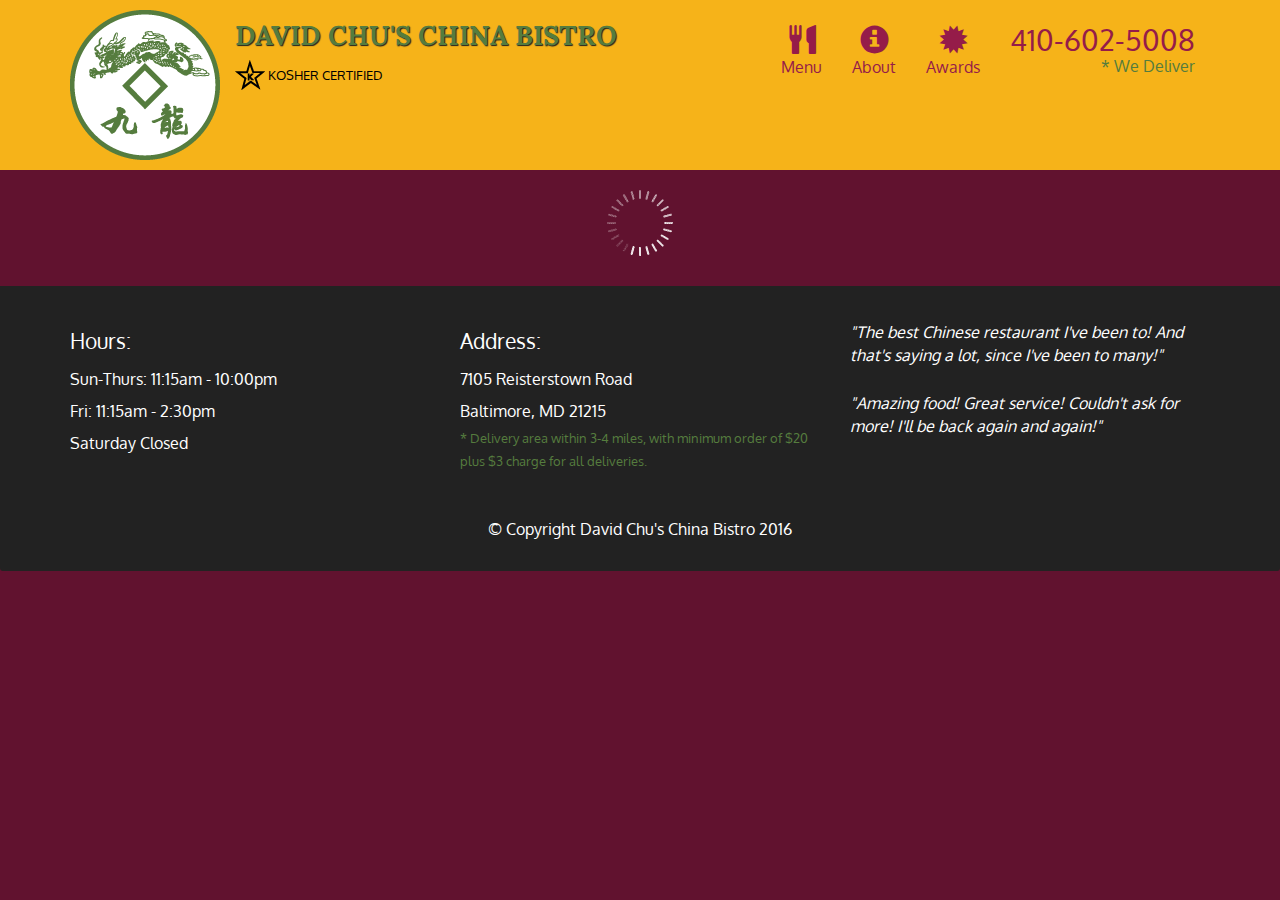
<file: module 5_solution/index.html>
<!doctype html>
<html lang="en">
  <head>
    <meta charset="utf-8">
    <meta http-equiv="X-UA-Compatible" content="IE=edge">
    <meta name="viewport" content="width=device-width, initial-scale=1">
    <title>David Chu's China Bistro</title>
    <link rel="stylesheet" href="css/bootstrap.min.css">
    <link rel="stylesheet" href="css/styles.css">
    <link href='https://fonts.googleapis.com/css?family=Oxygen:400,300,700' rel='stylesheet' type='text/css'>
    <link href='https://fonts.googleapis.com/css?family=Lora' rel='stylesheet' type='text/css'>
  </head>
<body>
  <header>
    <nav id="header-nav" class="navbar navbar-default">
      <div class="container">
        <div class="navbar-header">
          <a href="index.html" class="pull-left visible-md visible-lg">
            <div id="logo-img" alt="Logo image"></div>
          </a>

          <div class="navbar-brand">
            <a href="index.html"><h1>David Chu's China Bistro</h1></a>
            <p>
              <img src="images/star-k-logo.png" alt="Kosher certification">
              <span>Kosher Certified</span>
            </p>
          </div>

          <button id="navbarToggle" type="button" class="navbar-toggle collapsed" data-toggle="collapse" data-target="#collapsable-nav" aria-expanded="false">
            <span class="sr-only">Toggle navigation</span>
            <span class="icon-bar"></span>
            <span class="icon-bar"></span>
            <span class="icon-bar"></span>
          </button>
        </div>
        
        <div id="collapsable-nav" class="collapse navbar-collapse">
           <ul id="nav-list" class="nav navbar-nav navbar-right">
            <li id="navHomeButton" class="visible-xs active">
              <a href="index.html">
                <span class="glyphicon glyphicon-home"></span> Home</a>
            </li>
            <li id="navMenuButton">
              <a href="#" onclick="$dc.loadMenuCategories();">
                <span class="glyphicon glyphicon-cutlery"></span><br class="hidden-xs"> Menu</a>
            </li>
            <li>
              <a href="#">
                <span class="glyphicon glyphicon-info-sign"></span><br class="hidden-xs"> About</a>
            </li>
            <li>
              <a href="#">
                <span class="glyphicon glyphicon-certificate"></span><br class="hidden-xs"> Awards</a>
            </li>
            <li id="phone" class="hidden-xs">
              <a href="tel:410-602-5008">
                <span>410-602-5008</span></a><div>* We Deliver</div>
            </li>
          </ul><!-- #nav-list -->
        </div><!-- .collapse .navbar-collapse -->
      </div><!-- .container -->
    </nav><!-- #header-nav -->
  </header>

  <div id="call-btn" class="visible-xs">
    <a class="btn" href="tel:410-602-5008">
    <span class="glyphicon glyphicon-earphone"></span>
    410-602-5008
    </a>
  </div>
  <div id="xs-deliver" class="text-center visible-xs">* We Deliver</div>

  <div id="main-content" class="container"></div>

  <footer class="panel-footer">
    <div class="container">
      <div class="row">
        <section id="hours" class="col-sm-4">
          <span>Hours:</span><br>
          Sun-Thurs: 11:15am - 10:00pm<br>
          Fri: 11:15am - 2:30pm<br>
          Saturday Closed
          <hr class="visible-xs">
        </section>
        <section id="address" class="col-sm-4">
          <span>Address:</span><br>
          7105 Reisterstown Road<br>
          Baltimore, MD 21215
          <p>* Delivery area within 3-4 miles, with minimum order of $20 plus $3 charge for all deliveries.</p>
          <hr class="visible-xs">
        </section>
        <section id="testimonials" class="col-sm-4">
          <p>"The best Chinese restaurant I've been to! And that's saying a lot, since I've been to many!"</p>
          <p>"Amazing food! Great service! Couldn't ask for more! I'll be back again and again!"</p>
        </section>
      </div>
      <div class="text-center">&copy; Copyright David Chu's China Bistro 2016</div>
    </div>
  </footer>

  <!-- jQuery (Bootstrap JS plugins depend on it) -->
  <script src="js/jquery-2.1.4.min.js"></script>
  <script src="js/bootstrap.min.js"></script>
  <script src="js/ajax-utils.js"></script>
  <script src="js/script.js"></script>
</body>
</html>
</file>
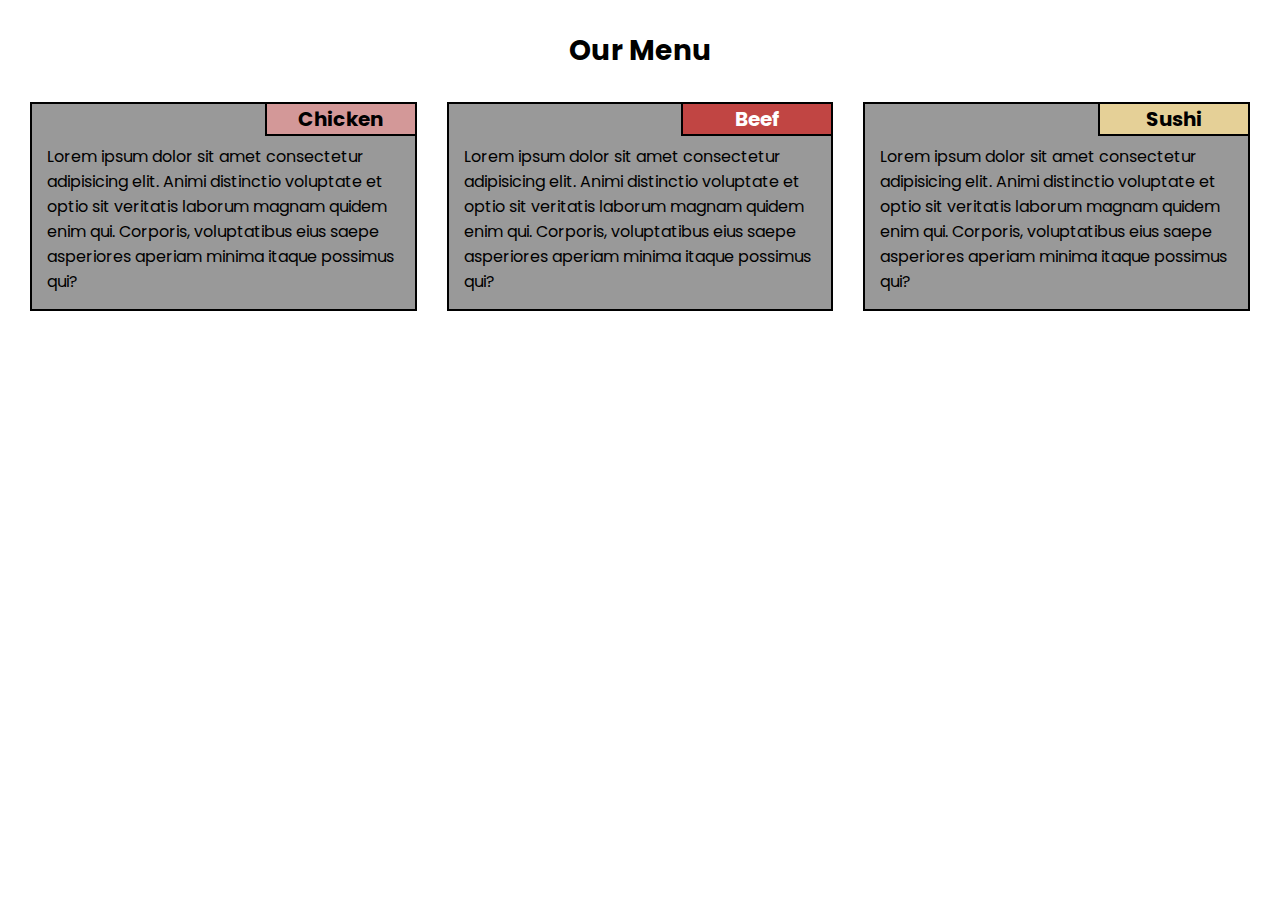
<file: module2_solution/index.html>
<!DOCTYPE html>
<html lang="en">
<head>
    <meta charset="UTF-8">
    <meta http-equiv="X-UA-Compatible" content="IE=edge">
    <meta name="viewport" content="width=device-width, initial-scale=1.0">
    <link rel="preconnect" href="https://fonts.googleapis.com">
    <link rel="preconnect" href="https://fonts.gstatic.com" crossorigin>
    <link href="https://fonts.googleapis.com/css2?family=Poppins:ital,wght@0,300;0,500;0,600;1,300;1,500;1,600&display=swap" rel="stylesheet">
    <link rel="stylesheet" href="css styles/style.css">
    <title>Coursera course</title>
</head>
<body>
    <header>
        <h1 class="menu_title">Our Menu</h1>
    </header>
    <section>
        <div class="menu_item chicken_item">
            <h3 class="item_name chicken">Chicken</h3>
            <p class="item_description">Lorem ipsum dolor sit amet consectetur adipisicing elit. Animi distinctio voluptate et optio sit veritatis laborum magnam quidem enim qui. Corporis, voluptatibus eius saepe asperiores aperiam minima itaque possimus qui?</p>
        </div>
        <div class="menu_item beef_item">
            <h3 class="item_name beef">Beef</h3>
            <p class="item_description">Lorem ipsum dolor sit amet consectetur adipisicing elit. Animi distinctio voluptate et optio sit veritatis laborum magnam quidem enim qui. Corporis, voluptatibus eius saepe asperiores aperiam minima itaque possimus qui?</p>
        </div>
        <div class="menu_item sushi_item">
            <h3 class="item_name sushi">Sushi</h3>
            <p class="item_description">Lorem ipsum dolor sit amet consectetur adipisicing elit. Animi distinctio voluptate et optio sit veritatis laborum magnam quidem enim qui. Corporis, voluptatibus eius saepe asperiores aperiam minima itaque possimus qui?</p>
        </div>
    </section>
</body>
</html>
</file>
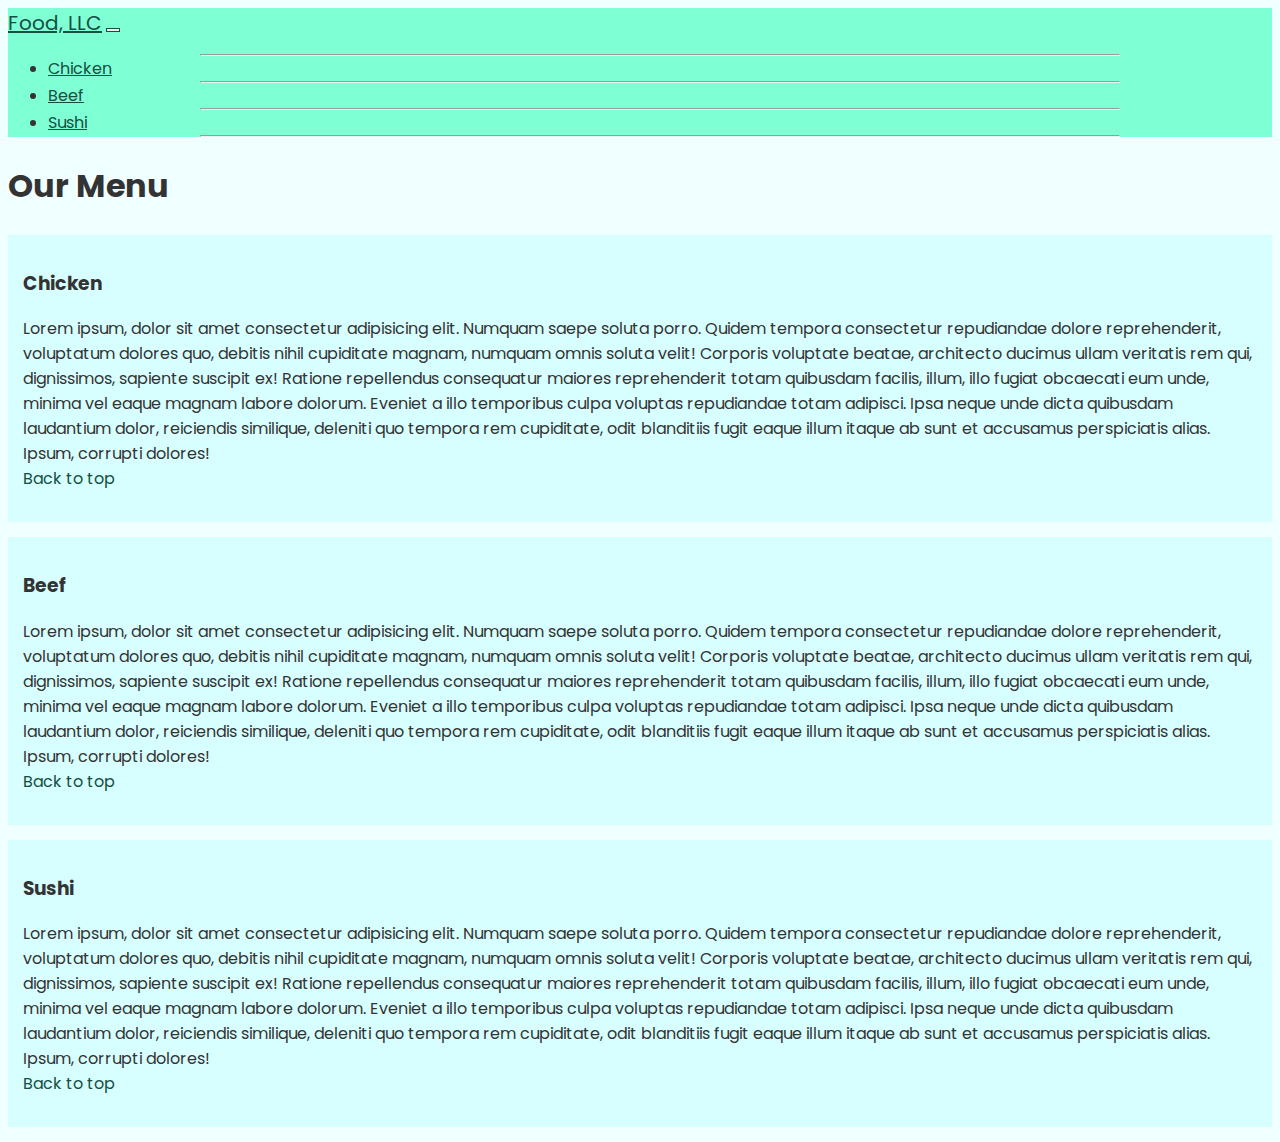
<file: module3_solution/index.html>
<!DOCTYPE html>
<html lang="en">
<head>
    <meta charset="UTF-8">
    <meta http-equiv="X-UA-Compatible" content="IE=edge">
    <meta name="viewport" content="width=device-width, initial-scale=1.0">
    <title>Food</title>
    <link rel="icon" type="image/x-icon" href="https://cdn-icons.flaticon.com/png/512/2515/premium/2515263.png?token=exp=1655747714~hmac=0ca566266e1ed550022fcee0eab16295">
    <link rel="preconnect" href="https://fonts.googleapis.com">
    <link rel="preconnect" href="https://fonts.gstatic.com" crossorigin>
    <link href="https://fonts.googleapis.com/css2?family=Poppins:ital,wght@0,300;0,500;0,600;1,300;1,500;1,600&display=swap" rel="stylesheet">
    <link href="https://cdn.jsdelivr.net/npm/bootstrap@5.2.0-beta1/dist/css/bootstrap.min.css" rel="stylesheet" integrity="sha384-0evHe/X+R7YkIZDRvuzKMRqM+OrBnVFBL6DOitfPri4tjfHxaWutUpFmBp4vmVor" crossorigin="anonymous">
    <link rel="stylesheet" href="css styles/style.css">
</head>
<body>
    
    <header>
        <nav id="header-nav" class="navbar navbar-expand-lg">
            <div class="container-fluid">
                <a id="brand" class="navbar-brand" href="index.html">Food, LLC</a>
                <button class="navbar-toggler collapsed" type="button" data-bs-toggle="collapse" data-bs-target="#navbarNav" aria-controls="navbarNav" aria-expanded="false" aria-label="Toggle navigation">
                    <span class="navbar-toggler-icon"></span>
                </button>
                <div class="collapse navbar-collapse visible-sm" id="navbarNav">
                    <ul id="nav-list" class="nav navbar-nav text-center d-xxl-none d-xl-none d-lg-none d-md-block d-sm-block"><hr class="h-line">
                      <li class="nav-item">
                        <a class="nav-link" href="#chicken">Chicken</a>
                      </li><hr class="h-line">
                      <li class="nav-item">
                        <a class="nav-link" href="#beef">Beef</a>
                      </li><hr class="h-line">
                      <li class="nav-item">
                        <a class="nav-link" href="#sushi">Sushi</a>
                      </li><hr class="h-line">
                    </ul>
                  </div>
            </div>
        </nav>
    </header>

    <section id="main-content" class="container">
      <h1 id="home" class="text-center">Our Menu</h1>
      <div class="row">
        <div id="chicken" class="col-md-4 col-sm-6 col-xs-12">
          <article class="menu-item">
            <div class="text-center"><h3>Chicken</h3></div>
            <p id="description">Lorem ipsum, dolor sit amet consectetur adipisicing elit. Numquam saepe soluta porro. Quidem tempora consectetur repudiandae dolore reprehenderit, 
                                voluptatum dolores quo, debitis nihil cupiditate magnam, numquam omnis soluta velit! Corporis voluptate beatae, architecto ducimus ullam veritatis 
                                rem qui, dignissimos, sapiente suscipit ex! Ratione repellendus consequatur maiores reprehenderit totam quibusdam facilis, illum, illo fugiat obcaecati 
                                eum unde, minima vel eaque magnam labore dolorum. Eveniet a illo temporibus culpa voluptas repudiandae totam adipisci. Ipsa neque unde dicta quibusdam 
                                laudantium dolor, reiciendis similique, deleniti quo tempora rem cupiditate, odit blanditiis fugit eaque illum itaque ab sunt et accusamus perspiciatis alias. Ipsum, corrupti dolores!
                                <br/><a href="#header-nav" class="top-link">Back to top</a></p>
          </article>
        </div>
        <div id="beef" class="col-md-4 col-sm-6 col-xs-12">
          <article class="menu-item">
            <div class="text-center"><h3>Beef</h3></div>
            <p id="description">Lorem ipsum, dolor sit amet consectetur adipisicing elit. Numquam saepe soluta porro. Quidem tempora consectetur repudiandae dolore reprehenderit, 
                                voluptatum dolores quo, debitis nihil cupiditate magnam, numquam omnis soluta velit! Corporis voluptate beatae, architecto ducimus ullam veritatis 
                                rem qui, dignissimos, sapiente suscipit ex! Ratione repellendus consequatur maiores reprehenderit totam quibusdam facilis, illum, illo fugiat obcaecati 
                                eum unde, minima vel eaque magnam labore dolorum. Eveniet a illo temporibus culpa voluptas repudiandae totam adipisci. Ipsa neque unde dicta quibusdam 
                                laudantium dolor, reiciendis similique, deleniti quo tempora rem cupiditate, odit blanditiis fugit eaque illum itaque ab sunt et accusamus perspiciatis alias. Ipsum, corrupti dolores!
                                <br/><a href="#header-nav" class="top-link">Back to top</a></p>
          </article>
        </div>
        <div id="sushi" class="col-md-4 col-sm-12 col-xs-12">
          <article class="menu-item">
            <div class="text-center"><h3>Sushi</h3></div>
            <p id="description">Lorem ipsum, dolor sit amet consectetur adipisicing elit. Numquam saepe soluta porro. Quidem tempora consectetur repudiandae dolore reprehenderit, 
                                voluptatum dolores quo, debitis nihil cupiditate magnam, numquam omnis soluta velit! Corporis voluptate beatae, architecto ducimus ullam veritatis 
                                rem qui, dignissimos, sapiente suscipit ex! Ratione repellendus consequatur maiores reprehenderit totam quibusdam facilis, illum, illo fugiat obcaecati 
                                eum unde, minima vel eaque magnam labore dolorum. Eveniet a illo temporibus culpa voluptas repudiandae totam adipisci. Ipsa neque unde dicta quibusdam 
                                laudantium dolor, reiciendis similique, deleniti quo tempora rem cupiditate, odit blanditiis fugit eaque illum itaque ab sunt et accusamus perspiciatis alias. Ipsum, corrupti dolores!
                                <br/><a href="#header-nav" class="top-link">Back to top</a></p>
          </article>
        </div>
      </div>
    </section>

    <script src="https://cdn.jsdelivr.net/npm/@popperjs/core@2.11.5/dist/umd/popper.min.js" integrity="sha384-Xe+8cL9oJa6tN/veChSP7q+mnSPaj5Bcu9mPX5F5xIGE0DVittaqT5lorf0EI7Vk" crossorigin="anonymous"></script>
    <script src="https://cdn.jsdelivr.net/npm/bootstrap@5.2.0-beta1/dist/js/bootstrap.min.js" integrity="sha384-kjU+l4N0Yf4ZOJErLsIcvOU2qSb74wXpOhqTvwVx3OElZRweTnQ6d31fXEoRD1Jy" crossorigin="anonymous"></script>
</body>
</html>

<!--  browser-sync start --server --directory --files "**/*"  -->
</file>
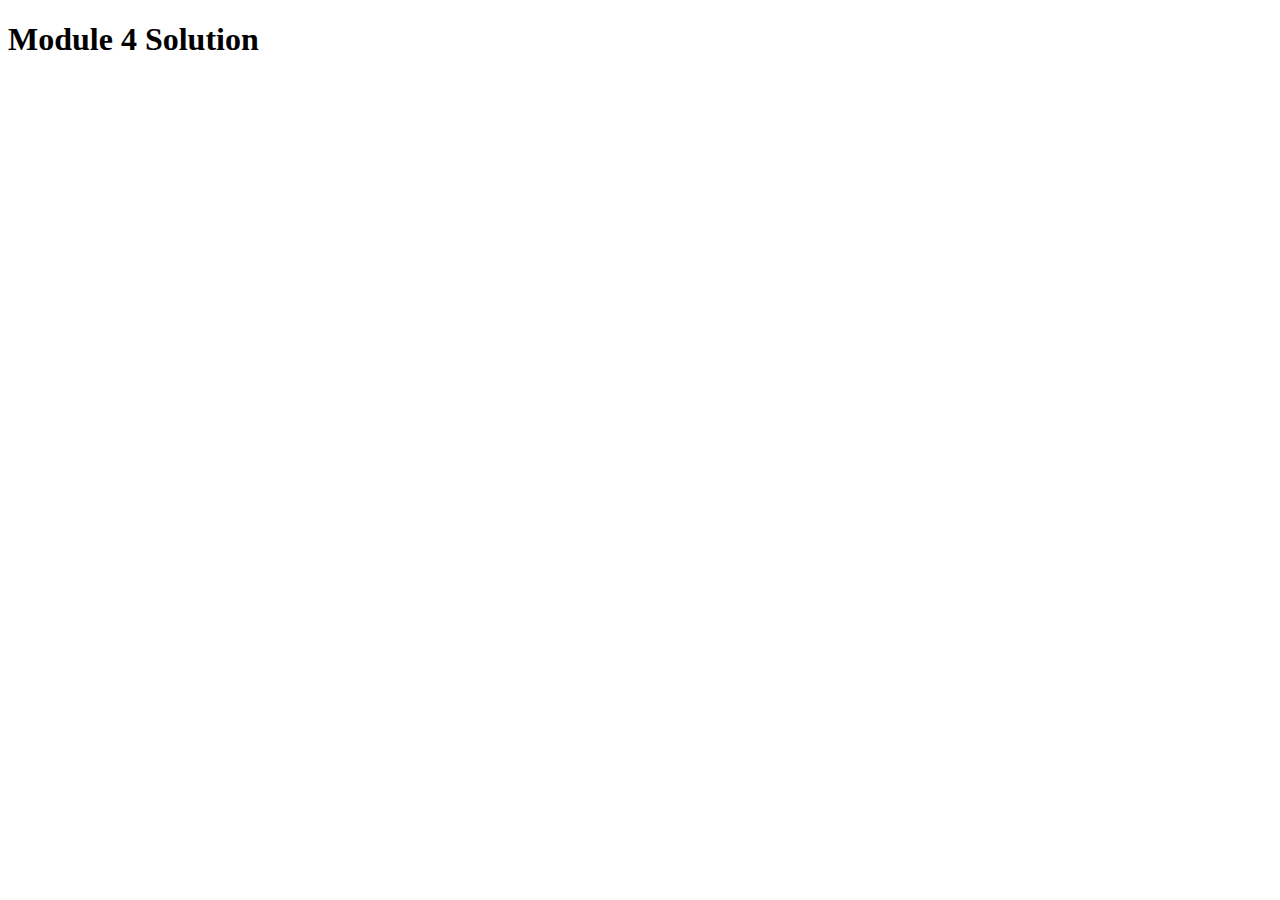
<file: module4_solution/index.html>
<!DOCTYPE html>
<html>
<head>
  <meta charset="utf-8">
  <title>Module 4 Solution</title>
  <script>
    var names = []; // DO NOT REMOVE
  </script>
  <script src="SpeakHello.js"></script>
  <script src="SpeakGoodBye.js"></script>
  <script src="script.js"></script>
</head>
<body>
  <h1>Module 4 Solution</h1>
</body>
</html>
</file>
<file: module 5_solution/css/styles.css>
body {
  font-size: 16px;
  color: #fff;
  background-color: #61122f;
  font-family: 'Oxygen', sans-serif;
}

/** HEADER **/
#header-nav {
  background-color: #f6b319;
  border-radius: 0;
  border: 0;
}

#logo-img {
  background: url('../images/restaurant-logo_large.png') no-repeat;
  width: 150px;
  height: 150px;
  margin: 10px 15px 10px 0;
}

.navbar-brand {
  padding-top: 25px;
}
.navbar-brand h1 { /* Restaurant name */
  font-family: 'Lora', serif;
  color: #557c3e;
  font-size: 1.5em;
  text-transform: uppercase;
  font-weight: bold;
  text-shadow: 1px 1px 1px #222;
  margin-top: 0;
  margin-bottom: 0;
  line-height: .75;
}
.navbar-brand a:hover, .navbar-brand a:focus {
  text-decoration: none;
}
.navbar-brand p { /* Kosher cert */
  color: #000;
  text-transform: uppercase;
  font-size: .7em;
  margin-top: 15px;
}
.navbar-brand p span { /* Star-K */
  vertical-align: middle;
}

#nav-list {
  margin-top: 10px;
}
#nav-list a {
  color: #951C49;
  text-align: center;
}
#nav-list a:hover {
  background: #E7E7E7;
}
#nav-list a span {
  font-size: 1.8em;
}

#phone {
  margin-top: 5px;
}
#phone a { /* Phone number */
  text-align: right;
  padding-bottom: 0;
}
#phone div { /* We Deliver */
  color: #557c3e;
  text-align: right;
  padding-right: 15px;
}

.navbar-header button.navbar-toggle, .navbar-header .icon-bar {
  border: 1px solid #61122f;
}
.navbar-header button.navbar-toggle {
  clear: both;
  margin-top: -30px;
}
/* END HEADER */

/* FOOTER */
.panel-footer {
  margin-top: 30px;
  padding-top: 35px;
  padding-bottom: 30px;
  background-color: #222;
  border-top: 0;
}
.panel-footer div.row {
  margin-bottom: 35px;
}
#hours, #address {
  line-height: 2;
}
#hours > span, #address > span {
  font-size: 1.3em;
}
#address p {
  color: #557c3e;
  font-size: .8em;
  line-height: 1.8;
}
#testimonials {
  font-style: italic;
}
#testimonials p:nth-child(2) {
  margin-top: 25px;
}
/* END FOOTER */



/* HOME PAGE */
.container .jumbotron {
  box-shadow: 0 0 50px #3F0C1F;
  border: 2px solid #3F0C1F;
}

#menu-tile, #specials-tile, #map-tile {
  height: 250px;
  width: 100%;
  margin-bottom: 15px;
  position: relative;
  border: 2px solid #3F0C1F;
  overflow: hidden;
}
#menu-tile:hover, #specials-tile:hover, #map-tile:hover {
  box-shadow: 0 1px 5px 1px #cccccc;
}
#menu-tile {
  background: url('../images/menu-tile.jpg') no-repeat;
  background-position: center;
}
#specials-tile {
  background: url('../images/specials-tile.jpg') no-repeat;
  background-position: center;
}
#menu-tile span, #specials-tile span, #map-tile span {
  position: absolute;
  bottom: 0;
  right: 0;
  width: 100%;
  text-align: center;
  font-size: 1.6em;
  text-transform: uppercase;
  background-color: #000;
  color: #fff;
  opacity: .8;
}
/* END HOME PAGE */

/* MENU CATEGORIES PAGE */
.category-tile { 
  position: relative;
  border: 2px solid #3F0C1F;
  overflow: hidden;
  width: 200px;
  height: 200px;
  margin: 0 auto 15px;
}
.category-tile span {
  position: absolute;
  bottom: 0;
  right: 0;
  width: 100%;
  text-align: center;
  font-size: 1.2em;
  text-transform: uppercase;
  background-color: #000;
  color: #fff;
  opacity: .8;
}
.category-tile:hover {
  box-shadow: 0 1px 5px 1px #cccccc;
}

#menu-categories-title + div {
  margin-bottom: 50px;
}
/* END MENU CATEGORIES PAGE */

/* SINGLE CATEGORY PAGE */
.menu-item-tile {
  margin-bottom: 25px;
}
.menu-item-tile hr {
  width: 80%;
}
.menu-item-tile .menu-item-price {
  font-size: 1.1em;
  text-align: right;
  margin-top: -15px;
  margin-right: -15px;
}
.menu-item-tile .menu-item-price span {
  font-size: .6em;
}
.menu-item-photo {
  position: relative;
  border: 2px solid #3F0C1F; 
  overflow: hidden;
  padding: 0;
  margin-right: -15px;
  margin-left: auto;
  margin-bottom: 20px;
  max-width: 250px;
}
.menu-item-photo div {
  position: absolute;
  bottom: 0;
  right: 0;
  width: 80px;
  background-color: #557c3e;
  text-align: center;
}
.menu-item-description {
  padding-right: 30px;
}
h3.menu-item-title {
  margin: 0 0 10px;
}
.menu-item-details {
  font-size: .9em;
  font-style: italic;
}
/* END SINGLE CATEGORY PAGE */


/********** Large devices only **********/
@media (min-width: 1200px) {
  .container .jumbotron {
    background: url('../images/jumbotron_1200.jpg') no-repeat;
    height: 675px;
  }
}

/********** Medium devices only **********/
@media (min-width: 992px) and (max-width: 1199px) {
  /* Header */
  #logo-img {
    background: url('../images/restaurant-logo_medium.png') no-repeat;
    width: 100px;
    height: 100px;
    margin: 5px 5px 5px 0;
  }
  /* End Header */

  /* Home Page */
  .container .jumbotron {
    background: url('../images/jumbotron_992.jpg') no-repeat;
    height: 558px;
  }
  /* End Home Page */
}

/********** Small devices only **********/
@media (min-width: 768px) and (max-width: 991px) {
  /* Home Page */
  .container .jumbotron {
    background: url('../images/jumbotron_768.jpg') no-repeat;
    height: 432px;
  }
  /* End Home Page */
}

/********** Extra small devices only **********/
@media (max-width: 767px) {
  /* Header */
  .navbar-brand {
    padding-top: 10px;
    height: 80px;
  }
  .navbar-brand h1 { /* Restaurant name */
    padding-top: 10px;
    font-size: 5vw; /* 1vw = 1% of viewport width */
  }
  .navbar-brand p { /* Kosher cert */
    font-size: .6em;
    margin-top: 12px;
  }
  .navbar-brand p img { /* Star-K */
    height: 20px;
  }

  #collapsable-nav a { /* Collapsed nav menu text */
    font-size: 1.2em;
  }
  #collapsable-nav a span { /* Collapsed nav menu glyph */
    font-size: 1em;
    margin-right: 5px;
  }

  #call-btn > a {
    font-size: 1.5em;
    display: block;
    margin: 0 20px;
    padding: 10px;
    border: 2px solid #fff;
    background-color: #f6b319;
    color: #951c49;
  }
  #xs-deliver {
    margin-top: 5px;
    font-size: .7em;
    letter-spacing: .1em;
    text-transform: uppercase;
  }
  /* End Header */

  /* Footer */
  .panel-footer section {
    margin-bottom: 30px;
    text-align: center;
  }
  .panel-footer section:nth-child(3) {
    margin-bottom: 0; /* margin already exists on the whole row */
  }
  .panel-footer section hr {
    width: 50%;
  }
  /* End Footer */

  /* Home Page */
  .container .jumbotron {
    margin-top: 30px;
    padding: 0;
  }
  #menu-tile, #specials-tile {
    width: 360px;
    margin: 0 auto 15px;
  }

  .menu-item-photo {
    margin-right: auto;
  }
  .menu-item-tile .menu-item-price {
    text-align: center;
  }
  .menu-item-description {
    text-align: center;;
  }
}


/********** Super extra small devices Only :-) (e.g., iPhone 4) **********/
@media (max-width: 479px) {
  /* Header */
  .navbar-brand h1 { /* Restaurant name */
    padding-top: 5px;
    font-size: 6vw;
  }
  /* End Header */
  
  /* Home page */
  #menu-tile, #specials-tile {
    width: 280px;
    margin: 0 auto 15px;
  }

  .col-xxs-12 {
    position: relative;
    min-height: 1px;
    padding-right: 15px;
    padding-left: 15px;
    float: left;
    width: 100%;
  }
}
</file>
<file: module2_solution/css styles/style.css>
*{
    font-family: 'Poppins', sans-serif;
    box-sizing: border-box;
    margin: 0;
    padding: 0;
}

/* Large screen and main styles*/

header > .menu_title{
    text-align: center;
    font-size: 175%;
    margin: 30px;
}

section{
    width: 100%;
    padding: 0 0 0 30px;
    display: flex;
}

section > .menu_item{
    flex-basis: 33.33%;
    border: 2px solid #000000;
    margin-right: 30px ;
    background-color: #999999;
    float: left;
}

section > .menu_item > .item_name{
    border-bottom: 2px solid #000000;
    border-left: 2px solid #000000;
    width: 150px;
    text-align: center;
    font-size: 125%;
    float: right;
}

.menu_item > .chicken{
    background-color: #d39898;    
}

.menu_item > .beef{
    background-color: #c14543;
    color: #ffffff;
}

.menu_item > .sushi{
    background-color: #e5d097;
}

section > .menu_item > .item_description{
    clear: right;
    margin: 40px 15px 15px 15px;
}

/* Medium screen */

@media (min-width: 768px) and (max-width: 991px) {
    section{
        flex-wrap: wrap;
        flex-direction: row;
    }
    .chicken_item, .beef_item{
        flex: auto;
    }
    .sushi_item{
        flex: 1 0 50%;
        margin-top: 30px;
    }
}

/* Small screen */

@media (max-width: 767px) {
    section{
        flex-direction: column;
    }
    
    .beef_item, .sushi_item{
        margin-top: 30px;
    }
}
</file>
<file: module3_solution/css styles/style.css>
body{
    font-size: 16px;
    font-family: 'Poppins', sans-serif;
    color: #333;
    background-color: azure;
}

/** HEADER **/
#header-nav{
    background-color: aquamarine;
}

#brand{
    font-size: 20px;
    color: #135042;
}

button.navbar-toggler{
    border: 1px solid #135042;
}

#nav-list .nav-item .nav-link{
    color: #135042;
}

#nav-list .h-line{
    width: 75%;
    margin: auto;
}

/** MENU **/

#home {
	margin: 25px 0 25px 0;
}

.row .menu-item {
    background-color: rgba(0, 255, 255, 0.1);
	margin-bottom: 15px;
	padding: 15px;
}

.menu-item .top-link{
    text-decoration: none;
    color: #135042;
}

.menu-item .top-link:hover{
    color: #269279;
}

/* SUPER Small devices (>576px)*/
@media (max-width: 576px) {

}

/* Small devices (landscape phones, 576px and up)*/
@media (min-width: 576px) {

}

/* Medium devices (tablets, 768px and up)*/
@media (min-width: 768px) {
    
}

/* Large devices (desktops, 992px and up)*/
@media (min-width: 992px) {
    
}

/* X-Large devices (large desktops, 1200px and up)*/
@media (min-width: 1200px) {
    
}

/* XX-Large devices (larger desktops, 1400px and up)*/
@media (min-width: 1400px) {

}
</file>
